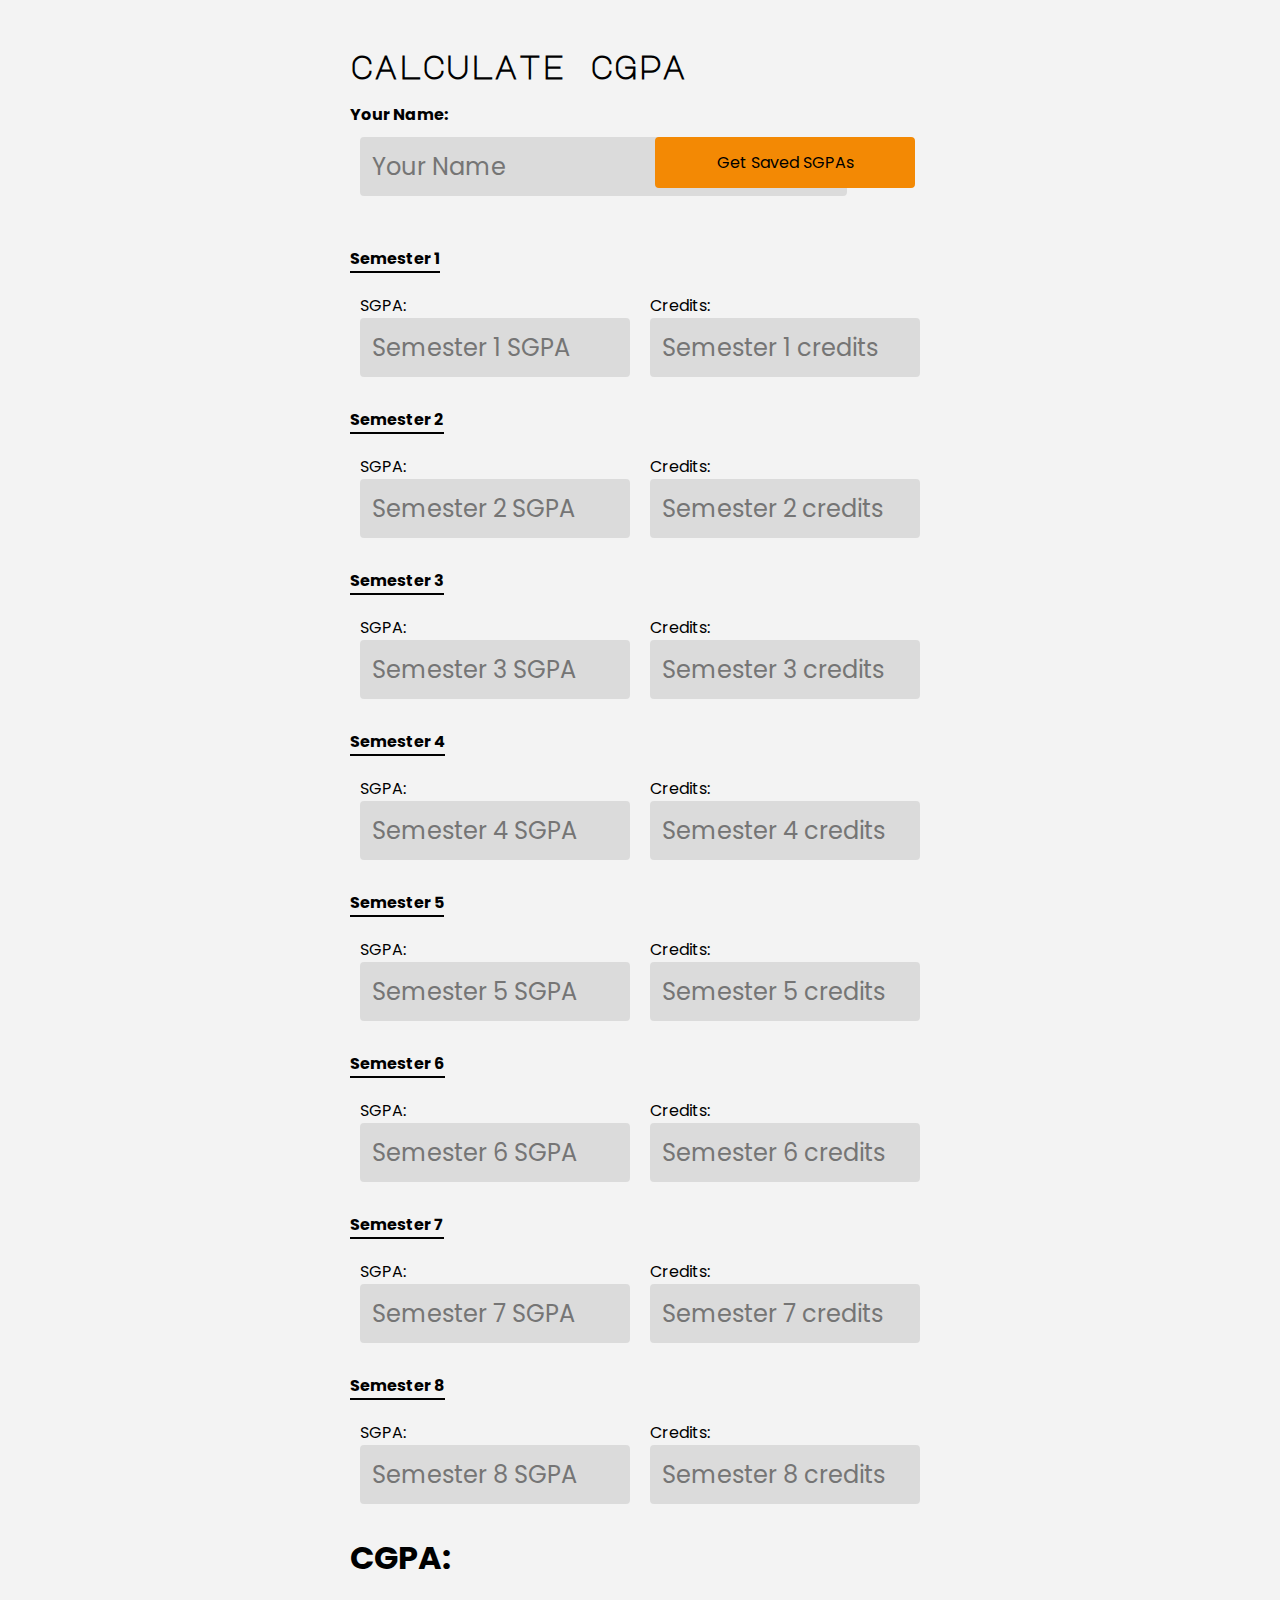
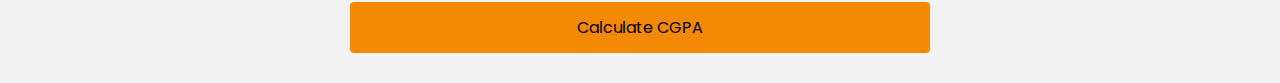
<file: utilities/calc-cgpa.html>
<!DOCTYPE html>
<html lang="en">
<head>
    <meta charset="UTF-8">
    <title>Calculate Your CGPA</title>
    <meta name="viewport"
          content="width=device-width, user-scalable=no, initial-scale=1.0, maximum-scale=1.0, minimum-scale=1.0">
    <meta name="author" content="Hrushikesh Vaidya | @hrushikeshrv on GitHub">
    <meta name="theme-color" content="rgb(46, 48, 51)">
    <meta property="og:title" content="Hrushikesh Vaidya">
    <meta property="og:type" content="website">
    <meta property="og:image" content="https://hrus.in/images/profile-photo-square.jpg">
    <meta property="og:url" content="https://hrus.in">
    <link rel="preconnect" href="https://fonts.gstatic.com">
    <link rel="preconnect" href="https://fonts.googleapis.com">
    <link rel="preconnect" href="https://fonts.gstatic.com" crossorigin>
    <link href="https://fonts.googleapis.com/css2?family=Major+Mono+Display&display=swap" rel="stylesheet">
    <link href="https://fonts.googleapis.com/css2?family=IBM+Plex+Mono:wght@400;500;600;700&family=Poppins&family=JetBrains+Mono:ital,wght@0,100;0,200;0,300;0,400;0,500;0,600;0,700;0,800;1,200&display=swap" rel="stylesheet">
    <link rel="stylesheet" href="../css/styles.css">
    <link rel="stylesheet" href="css/calc-cgpa.css">
    <link rel="icon" href="../images/favicon.png" type="image/x-icon">
</head>
<body>
    <div class="flexbox-column column-half pad-30 center">
        <h1>Calculate CGPA</h1>

        <strong><label for="name">Your Name:</label></strong>
        <div class="flexbox-row">
            <div class="column-half pad-10 flexbox-column">
                <input type="text" name="name" id="name" placeholder="Your Name" class="big-text">
            </div>
            <div class="column-half pad-10 flexbox-column">
                <button class="cta-button space-lr big-text" id="get-saved-sgpas">Get Saved SGPAs</button>
            </div>
        </div>

        <div class="flexbox-column mt-20 aifs">
            <strong class="sem-heading">Semester 1</strong>
            <div class="flexbox-row semester-row">
                <div class="flexbox-column column-half pad-10">
                    <label for="sem-1-sgpa">SGPA:</label>
                    <input type="number" name="sem-1-sgpa" id="sem-1-sgpa" placeholder="Semester 1 SGPA" class="sgpa-input big-text">
                </div>
                <div class="flexbox-column column-half pad-10">
                    <label for="sem-1-credits">Credits:</label>
                    <input type="number" name="sem-1-credits" id="sem-1-credits" placeholder="Semester 1 credits" class="credit-input big-text">
                </div>
            </div>
            <strong class="sem-heading">Semester 2</strong>
            <div class="flexbox-row semester-row">
                <div class="flexbox-column column-half pad-10">
                    <label for="sem-2-sgpa">SGPA:</label>
                    <input type="number" name="sem-2-sgpa" id="sem-2-sgpa" placeholder="Semester 2 SGPA" class="sgpa-input big-text">
                </div>
                <div class="flexbox-column column-half pad-10">
                    <label for="sem-2-credits">Credits:</label>
                    <input type="number" name="sem-2-credits" id="sem-2-credits" placeholder="Semester 2 credits" class="credit-input big-text">
                </div>
            </div>
            <strong class="sem-heading">Semester 3</strong>
            <div class="flexbox-row semester-row">
                <div class="flexbox-column column-half pad-10">
                    <label for="sem-3-sgpa">SGPA:</label>
                    <input type="number" name="sem-3-sgpa" id="sem-3-sgpa" placeholder="Semester 3 SGPA" class="sgpa-input big-text">
                </div>
                <div class="flexbox-column column-half pad-10">
                    <label for="sem-3-credits">Credits:</label>
                    <input type="number" name="sem-3-credits" id="sem-3-credits" placeholder="Semester 3 credits" class="credit-input big-text">
                </div>
            </div>
            <strong class="sem-heading">Semester 4</strong>
            <div class="flexbox-row semester-row">
                <div class="flexbox-column column-half pad-10">
                    <label for="sem-4-sgpa">SGPA:</label>
                    <input type="number" name="sem-4-sgpa" id="sem-4-sgpa" placeholder="Semester 4 SGPA" class="sgpa-input big-text">
                </div>
                <div class="flexbox-column column-half pad-10">
                    <label for="sem-4-credits">Credits:</label>
                    <input type="number" name="sem-4-credits" id="sem-4-credits" placeholder="Semester 4 credits" class="credit-input big-text">
                </div>
            </div>
            <strong class="sem-heading">Semester 5</strong>
            <div class="flexbox-row semester-row">
                <div class="flexbox-column column-half pad-10">
                    <label for="sem-5-sgpa">SGPA:</label>
                    <input type="number" name="sem-5-sgpa" id="sem-5-sgpa" placeholder="Semester 5 SGPA" class="sgpa-input big-text">
                </div>
                <div class="flexbox-column column-half pad-10">
                    <label for="sem-5-credits">Credits:</label>
                    <input type="number" name="sem-5-credits" id="sem-5-credits" placeholder="Semester 5 credits" class="credit-input big-text">
                </div>
            </div>
            <strong class="sem-heading">Semester 6</strong>
            <div class="flexbox-row semester-row">
                <div class="flexbox-column column-half pad-10">
                    <label for="sem-6-sgpa">SGPA:</label>
                    <input type="number" name="sem-6-sgpa" id="sem-6-sgpa" placeholder="Semester 6 SGPA" class="sgpa-input big-text">
                </div>
                <div class="flexbox-column column-half pad-10">
                    <label for="sem-6-credits">Credits:</label>
                    <input type="number" name="sem-6-credits" id="sem-6-credits" placeholder="Semester 6 credits" class="credit-input big-text">
                </div>
            </div>
            <strong class="sem-heading">Semester 7</strong>
            <div class="flexbox-row semester-row">
                <div class="flexbox-column column-half pad-10">
                    <label for="sem-7-sgpa">SGPA:</label>
                    <input type="number" name="sem-7-sgpa" id="sem-7-sgpa" placeholder="Semester 7 SGPA" class="sgpa-input big-text">
                </div>
                <div class="flexbox-column column-half pad-10">
                    <label for="sem-7-credits">Credits:</label>
                    <input type="number" name="sem-7-credits" id="sem-7-credits" placeholder="Semester 7 credits" class="credit-input big-text">
                </div>
            </div>
            <strong class="sem-heading">Semester 8</strong>
            <div class="flexbox-row semester-row">
                <div class="flexbox-column column-half pad-10">
                    <label for="sem-8-sgpa">SGPA:</label>
                    <input type="number" name="sem-8-sgpa" id="sem-8-sgpa" placeholder="Semester 8 SGPA" class="sgpa-input big-text">
                </div>
                <div class="flexbox-column column-half pad-10">
                    <label for="sem-8-credits">Credits:</label>
                    <input type="number" name="sem-8-credits" id="sem-8-credits" placeholder="Semester 8 credits" class="credit-input big-text">
                </div>
            </div>
        </div>

        <div class="mt-20 flexbox-column">
            <div class="flexbox-row aic">
                <strong style="font-size: 2rem; margin-right: 20px;">CGPA:</strong>
                <span class="mono-font" style="font-size: 2rem; border-bottom: 2px solid var(--success);" id="cgpa-result"></span>
            </div>
            <button class="cta-button mt-20" id="calculate-button">Calculate CGPA</button>
        </div>
    </div>

    <script src="js/calc-cgpa.js"></script>
</body>
</html>
</file>
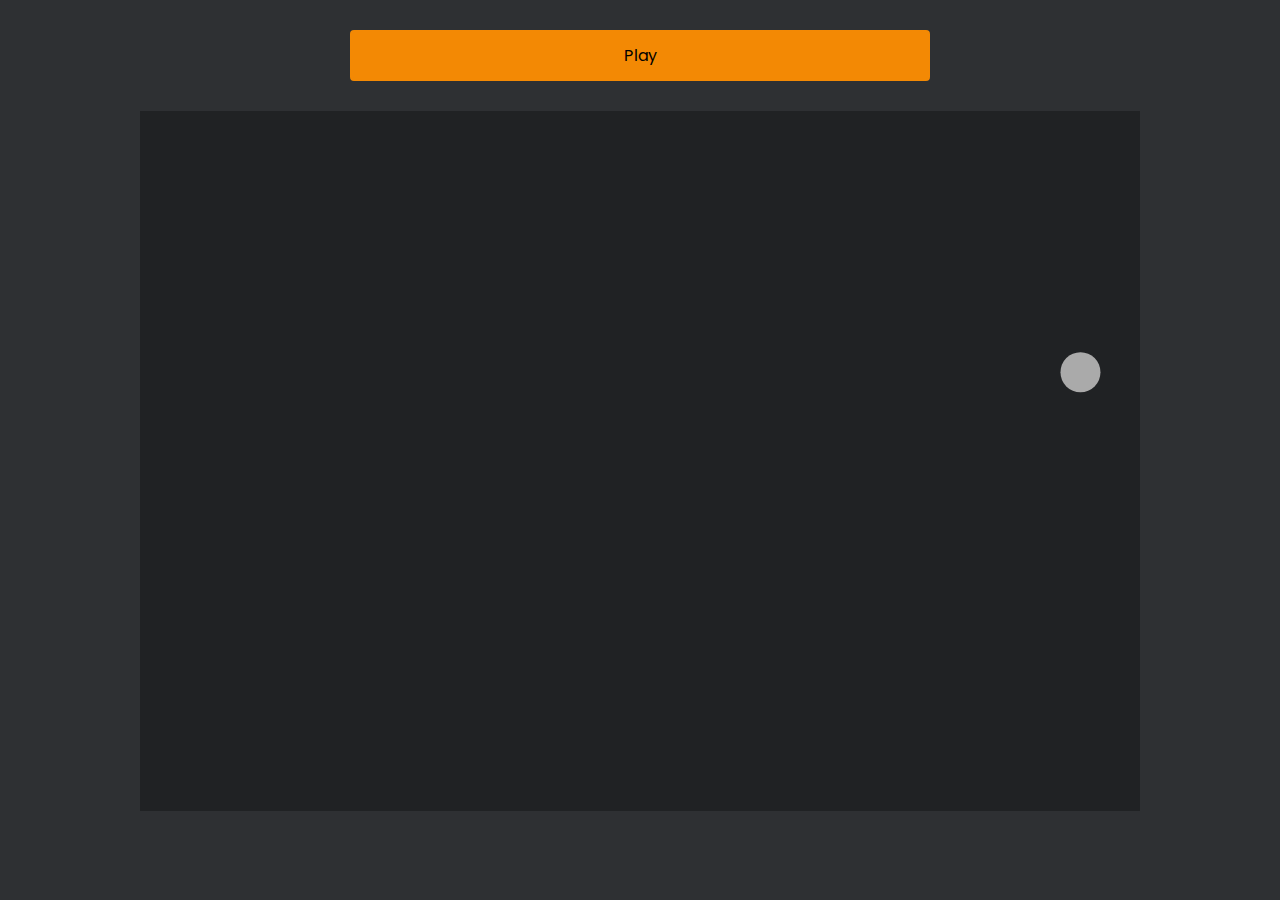
<file: utilities/object-tracking.html>
<!DOCTYPE html>
<html lang="en" class="dark-theme">
<head>
    <!-- Global site tag (gtag.js) - Google Analytics -->
    <script async src="https://www.googletagmanager.com/gtag/js?id=G-TGM5F6WJNV"></script>
    <script>
        window.dataLayer = window.dataLayer || [];
        function gtag(){dataLayer.push(arguments);}
        gtag('js', new Date());
        gtag('config', 'G-TGM5F6WJNV');
    </script>
    <meta name="language" content="en">
    <meta name="author" content="Hrushikesh Vaidya | @hrushikeshrv on GitHub">
    <meta name="theme-color" content="rgb(46, 48, 51)">
    <meta name="description" content="Practice object tracking for FPS games">
    <meta name="keywords" content="fps tracking, eye tracking, object tracking">
    <meta name="robots" content="index, follow">

    <meta property="og:title" content="Hrushikesh Vaidya">
    <meta property="og:type" content="website">
    <meta property="og:url" content="https://hrus.in/utilities/object-tracking">
    <meta property="og:description" content="Practice object tracking for FPS games">
    <link rel="icon" href="../images/favicon.png" type="image/x-icon">

    <link rel="preconnect" href="https://fonts.googleapis.com">
    <link rel="preconnect" href="https://fonts.gstatic.com" crossorigin>
    <link href="https://fonts.googleapis.com/css2?family=Major+Mono+Display&display=swap" rel="stylesheet">
    <link href="https://fonts.googleapis.com/css2?family=IBM+Plex+Mono:wght@400;500;600;700&family=Poppins&family=JetBrains+Mono:ital,wght@0,100;0,200;0,300;0,400;0,500;0,600;0,700;0,800;1,200&display=swap" rel="stylesheet">
    <link rel="stylesheet" href="https://fonts.googleapis.com/css2?family=Material+Symbols+Outlined:opsz,wght,FILL,GRAD@20..48,100..700,0..1,-50..200" />
    <style>
        .material-symbols-outlined {
            font-variation-settings:
                    'FILL' 0,
                    'wght' 400,
                    'GRAD' 0,
                    'opsz' 24;
            color: var(--font-color);
        }
    </style>
    <meta charset="UTF-8">
    <title>FPS Object Tracking Training</title>
    <link rel="stylesheet" href="./css/base.css">
    <link rel="stylesheet" href="./css/object-tracking.css">
</head>
<body>
    <div class="flexbox-column column-half center jcc pad-30">
        <button id="play-pause-button" class="cta-button">Play</button>
    </div>
    <canvas id="obj-tracking-canvas" width="1000" height="700"></canvas>
    <script src="./js/object-tracking.js"></script>
</body>
</html>
</file>
<file: css/styles.css>
*, *::before, *::after {
    box-sizing: border-box;
}

:root {
    --monospace-font: 'JetBrains Mono', monospace;
    --default-font: 'Poppins', sans-serif;
    --decorative-font: 'Major Mono Display', sans-serif;
    --decorative-mono: 'IBM Plex Mono', monospace;


}

html {
    --background-light-4: rgb(255, 255, 255);
    --background-light-3: rgb(255, 255, 255);
    --background-light-2: rgb(250, 250, 250);
    --background-light-1: rgb(246, 246, 246);
    --background-color: rgb(243, 243, 243);
    --background-dark-1: rgb(219, 219, 219);
    --background-dark-2: rgb(181, 181, 181);
    --background-dark-3: rgb(162, 162, 162);

    --inverse-background-light-4: rgb(113, 118, 128);
    --inverse-background-light-3: rgb(89, 92, 99);
    --inverse-background-light-2: rgb(79, 83, 89);
    --inverse-background-light-1: rgb(63, 67, 71);
    --inverse-background-color: rgb(46, 48, 51);
    --inverse-background-dark-1: rgb(32, 34, 36);
    --inverse-background-dark-2: rgb(19, 20, 20);
    --inverse-background-dark-3: rgb(11, 12, 13);

    --font-color: rgb(0, 0, 0);
    --inverse-font-color: rgb(240, 240, 240);
    --light-font-color: rgb(229, 229, 229);
    --muted-font: rgb(77, 77, 77);
    --light-muted-font: rgb(200, 200, 200);

    --primary-light-3: rgb(245, 203, 166);
    --primary-light-2: rgb(255, 188, 93);
    --primary-light-1: rgb(250, 155, 37);
    --primary: rgb(243, 137, 4);
    --primary-dark-1: rgb(215, 119, 0);
    --primary-dark-2: rgb(165, 92, 0);
    --primary-dark-3: rgb(121, 70, 0);

    --success-light-4: rgb(214, 255, 226);
    --success-light-3: rgb(189, 255, 209);
    --success-light-2: rgb(143, 255, 176);
    --success-light-1: rgb(92, 255, 141);
    --success: rgb(31, 217, 24);
    --success-dark-1: rgb(10, 255, 84);
    --success-dark-2: rgb(0, 209, 63);
    --success-dark-3: rgb(0, 77, 23);
    --success-dark-4: rgb(0, 51, 15);

    --error-light-4: rgb(255, 199, 208);
    --error-light-3: rgb(255, 158, 174);
    --error-light-2: rgb(255, 102, 128);
    --error-light-1: rgb(255, 56, 89);
    --error: rgb(255, 12, 32);
    --error-dark-1: rgb(219, 0, 37);
    --error-dark-2: rgb(163, 0, 27);
    --error-dark-3: rgb(107, 0, 18);
    --error-dark-4: rgb(46, 0, 8);

    --warning-light-3: rgb(255, 250, 197);
    --warning-light-2: rgb(252, 243, 174);
    --warning-light-1: rgb(233, 211, 98);
    --warning: rgb(246, 216, 22);
    --warning-dark-1: rgb(186, 164, 16);
    --warning-dark-2: rgb(107, 95, 7);
    --warning-dark-3: rgb(79, 72, 21);
}

html.dark-theme {
    --background-light-4: rgb(113, 118, 128);
    --background-light-3: rgb(89, 92, 99);
    --background-light-2: rgb(79, 83, 89);
    --background-light-1: rgb(63, 67, 71);
    --background-color: rgb(46, 48, 51);
    --background-dark-1: rgb(32, 34, 36);
    --background-dark-2: rgb(19, 20, 20);
    --background-dark-3: rgb(11, 12, 13);

    --inverse-background-light-4: rgb(255, 255, 255);
    --inverse-background-light-3: rgb(255, 255, 255);
    --inverse-background-light-2: rgb(250, 250, 250);
    --inverse-background-light-1: rgb(246, 246, 246);
    --inverse-background-color: rgb(243, 243, 243);
    --inverse-background-dark-1: rgb(219, 219, 219);
    --inverse-background-dark-2: rgb(181, 181, 181);
    --inverse-background-dark-3: rgb(162, 162, 162);

    --font-color: rgb(234, 234, 234);
    --inverse-font-color: rgb(0, 0, 0);
    --light-font-color: rgb(28, 28, 28);
    --muted-font: rgb(188, 188, 188);
    --light-muted-font: rgb(107, 107, 107);

    --primary-dark-3: rgb(245, 203, 166);
    --primary-dark-2: rgb(255, 188, 93);
    --primary-dark-1: rgb(250, 155, 37);
    --primary: rgb(243, 137, 4);
    --primary-light-1: rgb(215, 119, 0);
    --primary-light-2: rgb(165, 92, 0);
    --primary-light-3: rgb(121, 70, 0);

    --success: rgb(31, 217, 24);

    --error: rgb(255, 12, 32);

    --warning-dark-3: rgb(255, 250, 197);
    --warning-dark-2: rgb(252, 243, 174);
    --warning-dark-1: rgb(233, 211, 98);
    --warning: rgb(246, 216, 22);
    --warning-light-1: rgb(186, 164, 16);
    --warning-light-2: rgb(107, 95, 7);
    --warning-light-3: rgb(79, 72, 21);
}

::-webkit-scrollbar {
    width: 18px;
}

::-webkit-scrollbar-track {
    background-color: transparent;
}

::-webkit-scrollbar-thumb {
    background-color: var(--background-dark-2);
    transition: background-color ease 0.2s;
    border-radius: 0.5rem;
    border: 4px solid transparent;
    background-clip: padding-box;
}

::-webkit-scrollbar-thumb:hover {
    background-color: var(--background-dark-3);
}

html, body {
    margin: 0;
    background-color: var(--background-color);
    font-family: var(--default-font);
    color: var(--font-color);
    scroll-behavior: smooth;
}

::selection {
    background-color: var(--primary);
    color: black;
}

a {
    color: inherit;
    text-decoration: none;
}

a.a {
    border-bottom: 2px solid var(--primary);
}

.icon-tabler {
    stroke: var(--font-color);
}

.icon-tabler-x {
    cursor: pointer;
}

.mono-font {
    font-family: var(--monospace-font);
}

button {
    outline: none;
    border: none;
    background-color: var(--background-color);
    color: var(--default-font-color);
}

button.cta-button {
    font-size: 1rem;
    padding: 10px 20px;
    background-color: var(--primary);
    border-radius: 4px;
    border: 3px solid var(--primary);
    transition: box-shadow ease 0.2s, background-color ease 0.2s;
    color: black;
}
button.cta-button:hover {
    box-shadow: 4px 4px var(--primary-dark-2);
}

button.cta-button:active {
    box-shadow: 0 0 var(--primary-dark-2);
}

button.cta-button .material-symbols-outlined {
    color: black;
}

input, button {
    font-family: var(--default-font);
}

input, textarea {
    border: 2px solid transparent;
    background-color: var(--background-dark-1);
    padding: 10px;
    color: var(--font-color);
    font-size: 1rem;
    border-radius: 4px;
}

code {
    background-color: var(--background-dark-1);
    border-radius: 6px;
    font-family: var(--monospace-font);
    font-size: 1rem;
    padding: 1px 3px;
}

a.button-link {
    padding: 10px 7px;
    border: none;
    border-radius: 6px;
    font-family: var(--decorative-font);
    text-transform: lowercase;
    font-weight: 600;
    background-color: var(--background-dark-1);
    transition: background-color ease 0.25s;
    font-size: 0.9rem;
}

a.button-link:hover {
    background-color: var(--background-dark-2);
}

a.button-link:active {
    background-color: var(--background-color);
}


/*
    layout styles
*/

.flexbox-row {
    display: flex;
    flex-flow: row wrap;
}

.flexbox-column {
    display: flex;
    flex-flow: column wrap;
}

.full-height {
    height: 100%;
}

.column-full {
    width: 100%;
}

.column-half {
    width: 50%;
}

.column-third {
    width: 33.3333%;
}

.column-twothird {
    width: 66.6666%;
}

@media (max-width: 900px) {
    .column-half, .column-full, .column-third, .column-twothird {
        width: 100%;
    }
}

.ajc {
    align-items: center;
    justify-content: center;
}

.aic {
    align-items: center;
}

.jcc {
    justify-content: center;
}

.jcsb {
    justify-content: space-between;
}

.jcse {
    justify-content: space-evenly;
}

.aibl {
    align-items: baseline;
}

.aifs {
    align-items: flex-start;
}

.aife {
    align-items: flex-end;
}

.jcfs {
    justify-content: flex-start;
}

.jcfe {
    justify-content: flex-end;
}

.align-right {
    text-align: right;
}

.center {
    margin: auto auto;
}

.pad-5 {
    padding: 5px;
}

.pad-10 {
    padding: 10px;
}

.pad-20 {
    padding: 20px;
}

.pad-30 {
    padding: 30px;
}

.pad-40 {
    padding: 40px;
}

.pad-50 {
    padding: 50px;
}

.no-pad-50 {
    padding: 50px;
}

.no-pad-30 {
    padding: 30px;
}

.no-pad-20 {
    padding: 20px;
}

@media (max-width: 900px) {
    .no-pad-50 {
        padding: 10px;
    }
    .no-pad-30 {
        padding: 5px;
    }
    .no-pad-20 {
        padding: 5px;
    }
}

.mar-5 {
    margin: 5px;
}

.mar-10 {
    margin: 10px;
}

.mar-20 {
    margin: 20px;
}

.mar-30 {
    margin: 30px;
}

.mar-40 {
    margin: 40px;
}

.mar-50 {
    margin: 50px;
}

.space-lr {
    margin-left: 5px;
    margin-right: 5px;
}

.mt-5 {
    margin-top: 5px;
}

.mbt-10 {
    margin-top: 10px;
    margin-bottom: 10px;
}

.mbt-20 {
    margin-top: 20px;
    margin-bottom: 20px;
}

.mt-10 {
    margin-top: 10px;
}

.mt-20 {
    margin-top: 20px;
}

.mt-30 {
    margin-top: 30px;
}

.mt-50 {
    margin-top: 50px
}

.mr-10 {
    margin-right: 10px;
}

.mr-30 {
    margin-right: 30px;
}

.ml-10 {
    margin-left: 10px;
}

.ml-30 {
    margin-left: 30px;
}

.mb-5 {
    margin-bottom: 5px;
}

.mb-10 {
    margin-bottom: 10px;
}

.mb-30 {
    margin-bottom: 30px;
}

.mb-50 {
    margin-bottom: 50px
}

.pl-10 {
    padding-left: 10px;
}

.pr-10 {
    padding-right: 10px;
}

.pt-50 {
    padding-top: 50px;
}

.mobile-element {
    display: none;
}

@media (max-width: 650px) {
    .mobile-element {
        display: inherit;
    }
}

@media (max-width: 650px) {
    .mobile-hide {
        display: none;
    }
}

.floating-popup-container {
    position: fixed;
    z-index: 9;
    left: 0;
    right: 0;
    top: 0;
    bottom: 0;
    background-color: rgba(0, 0, 0, 0.3);
    backdrop-filter: blur(5px);
}

.floating-popup {
    position: fixed;
    z-index: 10;
    background-color: var(--background-color);
    box-shadow: 0 0 10px rgba(0, 0, 0, 0.3), 5px 5px 10px rgba(0, 0, 0, 0.45);
    max-height: min(90svh, 800px);
    max-width: 90vw;
    display: flex;
    flex-flow: column nowrap;
    overflow-y: auto;
    left: 50%;
    top: 50%;
    transform: translate(-50%, -50%);
}

.warning-message {
    color: rgb(139, 83, 10);
    font-size: 0.8rem;
    background-color: var(--warning-light-3);
    border-radius: 4px;
    padding: 2px 4px;
}

.error-message {
    color: var(--error-dark-4);
    font-size: 0.8rem;
    background-color: var(--error-light-3);
    border-radius: 4px;
    padding: 2px 4px;
}

.success-message {
    color: var(--success-dark-3);
    font-size: 0.8rem;
    background-color: var(--success-light-3);
    border-radius: 4px;
    padding: 2px 4px;
}

.spin-animation {
    animation: donut-spin 1.2s linear infinite;
}

.donutSpinner {
    display: inline-block;
    border-radius: 50%;
    border: 2px solid transparent;
    border-left-color: var(--primary-dark-1);
    animation: donut-spin 1.2s linear infinite;
    transition: border-left-color ease 0.25s;
}

.cta-button .donutSpinner {
    border-left-color: var(--primary-dark-1);
}

.smallSpinner, .mediumSpinner, .largeSpinner {
    width: 0;
    height: 0;
}

.donutSpinner.smallSpinner {
    width: 20px;
    height: 20px;
}

.donutSpinner.mediumSpinner {
    width: 30px;
    height: 30px;
}

.donutSpinner.largeSpinner {
    width: 50px;
    height: 50px;
    border-width: 3px;
}

@keyframes donut-spin {
    to {
        transform: rotate(1turn);
    }
}


/*
    pageload animations
*/

.pageload-fade-in {
    opacity: 0;
    animation: fade-in 0.6s forwards;
    animation-delay: 0.2s;
}

@keyframes fade-in {
    from {
        opacity: 0;
    }
    to {
        opacity: 1;
    }
}

.pageload-slide-up {
    position: relative;
    top: 20px;
    opacity: 0;
    animation: slide-up 0.8s forwards;
    animation-delay: 0.2s;
}

@keyframes slide-up {
    from {
        opacity: 0;
        top: 40px;
    }
    to {
        top: 0;
        opacity: 1;
    }
}

.pageload-delay-1 {
    animation-delay: 0.7s;
}

/*
    Invert images on dark theme
*/
html.light-theme .light-theme-invert {
    filter: invert(1);
}

html.dark-theme .light-theme-invert {
    filter: invert(0);
}

html.dark-theme .dark-theme-invert {
    filter: invert(1);
}

html.light-theme .dark-theme-invert {
    filter: invert(0);
}

/*
    base components
*/

h1 {
    font-size: 2rem;
    margin: 20px 0;
}

@media (max-width: 500px) {
    h1 {
        font-size: 1.6rem;
    }
}

h1, h2, h3 {
    font-weight: 600;
    font-family: var(--decorative-font);
    text-transform: lowercase;
}

.decorative-heading {
    font-family: var(--decorative-font);
    text-transform: lowercase;
}

.table-container {
    max-width: 100vw;
    overflow-x: auto;
    width: 100%;
}

p {
    margin: 10px 0;
    line-height: 1.7;
}

table {
    width: 100%;
    border-collapse: collapse;
    border: 2px solid var(--font-color);
    color: var(--font-color);
}

table th {
    padding: 15px;
}

table td {
    padding: 0;
}

table thead {
    font-family: var(--decorative-font);
    text-transform: lowercase;
    font-size: 1.2rem;
    font-weight: bolder;
}

table thead tr {
    border-bottom: 2px solid var(--font-color);
}

tbody {
    font-family: var(--monospace-font);
    font-size: 1.2rem;
}

.mjxgui-demo-button {
    cursor: pointer;
}

#mjxgui_editor_window {
    z-index: 5;
}

.hidden {
    display: none;
}

.material-symbols-outlined {
    margin-left: 5px;
    margin-right: 5px;
}

.message-warning {
    background-color: var(--warning-light-3);
    color: var(--warning-dark-3);
    border-radius: 5px;
    border-bottom: 1px solid var(--warning);
    padding: 3px 7px;
}

.message-warning-dark {
    background-color: var(--warning-dark-3);
    color: var(--warning-light-3);
    border-radius: 5px;
    border-bottom: 1px solid var(--warning);
    padding: 3px 7px;
}

.svg-red {
    stroke: var(--error);
}

button#change-theme-button {
    cursor: pointer;
    background-color: transparent;
}

#change-theme-button svg.light-theme-button {
    stroke: var(--warning);
}

#change-theme-button svg.dark-theme-button {
    stroke: rgb(28, 41, 76);
}

.tippy-box[data-theme~='orange-gradient'] {
    background: rgb(243, 137, 4);
    border: 1px solid rgb(243, 137, 4);
    color: black;
}

.tippy-box[data-theme~='orange-gradient'][data-placement^='top'] > .tippy-arrow::before {
    border-top-color: rgb(243, 137, 4);
}
.tippy-box[data-theme~='orange-gradient'][data-placement^='bottom'] > .tippy-arrow::before {
    border-bottom-color: rgb(243, 137, 4);
}
.tippy-box[data-theme~='orange-gradient'][data-placement^='left'] > .tippy-arrow::before {
    border-left-color: rgb(243, 137, 4);
}
.tippy-box[data-theme~='orange-gradient'][data-placement^='right'] > .tippy-arrow::before {
    border-right-color: rgb(243, 137, 4);
}

.hide-scrollbar {
    overflow-y: scroll;
    scrollbar-width: none; /* Firefox */
    -ms-overflow-style: none;  /* Internet Explorer 10+ */
}
.hide-scrollbar::-webkit-scrollbar { /* WebKit */
    width: 0;
    height: 0;
}

/*
    quick nav styles
*/
#quick-nav {
    color: var(--font-color);
    font-size: 1rem;
    font-weight: 500;
    font-family: var(--monospace-font);
    z-index: 3;
    padding-bottom: 20px;
}

.section-link {
    margin: 0 20px;
    position: relative;
}


@media (max-width: 1300px) {
    .section-link {
        margin: 0 10px;
    }
}

.section-link::before {
    position: absolute;
    bottom: -12px;
    content: '';
    background-color: transparent;
    height: 3px;
    width: 100%;
    transition: background-color ease 0.2s, bottom ease 0.2s;
}

.section-link:hover::before {
    bottom: -7px;
    background-color: var(--primary);
}

.section-link svg {
    top: 5px;
    stroke: rgb(70, 70, 70);
}

.dark-theme .section-link svg {
    stroke: rgb(200, 200, 200);
}

@media (max-width: 500px) {
    footer {
        font-size: 0.9rem;
    }
    .icon-tabler {
        width: 20px;
        height: 20px;
    }
}

/*
    profile column styles
*/

#profile-column {
    height: 100vh;
    border-right: 3px solid var(--font-color);
}

#main-column {
    height: 100vh;
    flex-wrap: nowrap;
    overflow-y: auto;
}

@media (max-width: 900px) {
    #main-column, #profile-column {
        height: auto;
        overflow-y: scroll;
        scrollbar-width: none; /* Firefox */
        -ms-overflow-style: none;  /* Internet Explorer 10+ */
    }
    #profile-column {
        border-right-color: transparent;
    }
}

#profile-photo {
    width: 100%;
    border-radius: 10px;
    max-width: 500px;
}

html.light-theme #profile-photo {
    box-shadow: 0 0 10px rgba(0, 0, 0, 0.3);
}

html.dark-theme #profile-photo {
    box-shadow: 0 0 15px rgb(0, 0, 0);
}

#nametag {
    font-size: 3.5rem;
}

@media (max-width: 1400px) {
    #nametag {
        font-size: 3rem;
    }
}

@media (max-width: 1200px) {
    #nametag {
        font-size: 2.7rem;
    }
}

@media (max-width: 1100px) {
    #nametag {
        font-size: 2.3rem;
    }
}

@media (max-width: 600px) {
    #nametag {
        font-size: 2.7rem;
    }
}

@media (max-width: 450px) {
    #nametag {
        font-size: 2.2rem;
    }
}

/*#resume-link {*/
/*    background-color: var(--inverse-background-color);*/
/*    color: var(--inverse-font-color);*/
/*    padding: 2px 6px;*/
/*    border-radius: 4px;*/
/*}*/

.stat-container {
    padding: 10px 17px 10px 10px;
    border-radius: 50px;
}

#contact-link,
#contact-link .material-symbols-outlined {
    transition: background-color ease 0.2s, color ease 0.2s;
    background-color: var(--background-color);
    color: var(--default-font-color);
}

#contact-link:hover,
#contact-link:hover .icon-tabler,
#contact-link:hover .material-symbols-outlined {
    background-color: var(--inverse-background-color);
    color: var(--inverse-font-color);
    stroke: var(--inverse-font-color);
}

/*
    card styles
*/

.card {
    max-width: 850px;
    flex-wrap: nowrap;
    margin-top: 20px;
}

@media (max-width: 500px) {
    .card {
        flex-wrap: wrap;
    }
    #study-section .card {
        flex-wrap: nowrap;
    }
}

.card-logo {
    margin-right: 23px;
}

.card .project-links {
    padding-top: 0;
}

.card .link {
    margin: 5px;
    border-radius: 15px;
    background-color: var(--background-dark-1);
    padding: 2px 6px;
    transition: background-color ease 0.04s;
}

.card .link:hover {
    background-color: var(--background-dark-2);
}

#education-container p {
    margin-top: 0;
    font-weight: bolder;
}

#main-column section {
    padding: 30px 30px 60px;
    border-bottom: 3px solid var(--font-color);
}

.section-heading {
    padding-bottom: 2px;
}

.section-heading::before {
    content: '#';
    font-size: 1.2rem;
    margin-right: 6px;
}

#about-container, #about-stats {
    max-width: 800px;
}

#about-container {
    font-size: 1.2rem;
    margin-left: 30px;
}

#about-stats {
    font-family: var(--monospace-font);
}

@media (max-width: 900px) {
    #about-container {
        font-size: 1rem;
        margin-left: 10px;
    }
}

/*
    Sprite styles
*/

.content-section {
    position: relative;
}

.section-sprite {
    position: absolute;
}

/*
    contact page styles
*/

#contact-form-container {
    border: 3px solid var(--font-color);
    width: min(90%, 800px);
    position: fixed;
}

#contact-form-container label {
    margin-top: 20px;
    margin-bottom: 7px;
    font-weight: bold;
}

#contact-form-container input {
    font-size: 1.2rem;
}

#send-message-spinner {
    background-color: var(--background-color);
    z-index: 5;
}
</file>
<file: utilities/css/calc-cgpa.css>
input {
    padding: 10px;
}

button {
    background-color: var(--background-dark-1);
    transition: background-color ease 0.2s, border ease 0.2s;
    padding: 10px;
    font-size: 1rem;
    border-radius: 6px;
    border: 2px solid transparent;
}

button:hover, button:focus {
    background-color: var(--background-dark-2);
}

button:focus {
    border: 2px solid var(--font-color);
}

button.cta-button {
    background-color: var(--primary);
}

button.cta-button:hover, button.cta-button:focus {
    background-color: var(--primary-dark-1);
}

.big-text {
    font-size: 1.5rem;
}

@media (max-width: 700px) {
    .big-text {
        font-size: 1.2rem;
    }
}

@media (max-width: 400px) {
    .big-text {
        font-size: 1rem;
    }
}

.sem-heading {
    margin-top: 20px;
    margin-bottom: 10px;
    border-bottom: 2px solid var(--font-color);
}

.semester-row {
    width: 100%;
}

@media (max-width: 900px) {
    .semester-row .column-half {
        width: 50%;
    }
}

.semester-row input {
    max-width: 100%;
}
</file>
<file: utilities/css/base.css>
*, *::before, *::after {
    box-sizing: border-box;
}

:root {
    --monospace-font: 'JetBrains Mono', monospace;
    --default-font: 'Poppins', sans-serif;
    --decorative-font: 'Major Mono Display', sans-serif;
    --decorative-mono: 'IBM Plex Mono', monospace;


}

html {
    --background-light-4: rgb(255, 255, 255);
    --background-light-3: rgb(255, 255, 255);
    --background-light-2: rgb(250, 250, 250);
    --background-light-1: rgb(246, 246, 246);
    --background-color: rgb(243, 243, 243);
    --background-dark-1: rgb(219, 219, 219);
    --background-dark-2: rgb(181, 181, 181);
    --background-dark-3: rgb(162, 162, 162);

    --inverse-background-light-4: rgb(113, 118, 128);
    --inverse-background-light-3: rgb(89, 92, 99);
    --inverse-background-light-2: rgb(79, 83, 89);
    --inverse-background-light-1: rgb(63, 67, 71);
    --inverse-background-color: rgb(46, 48, 51);
    --inverse-background-dark-1: rgb(32, 34, 36);
    --inverse-background-dark-2: rgb(19, 20, 20);
    --inverse-background-dark-3: rgb(11, 12, 13);

    --font-color: rgb(0, 0, 0);
    --inverse-font-color: rgb(240, 240, 240);
    --light-font-color: rgb(229, 229, 229);
    --muted-font: rgb(77, 77, 77);
    --light-muted-font: rgb(200, 200, 200);

    --primary-light-3: rgb(245, 203, 166);
    --primary-light-2: rgb(255, 188, 93);
    --primary-light-1: rgb(250, 155, 37);
    --primary: rgb(243, 137, 4);
    --primary-dark-1: rgb(215, 119, 0);
    --primary-dark-2: rgb(165, 92, 0);
    --primary-dark-3: rgb(121, 70, 0);

    --success-light-4: rgb(214, 255, 226);
    --success-light-3: rgb(189, 255, 209);
    --success-light-2: rgb(143, 255, 176);
    --success-light-1: rgb(92, 255, 141);
    --success: rgb(31, 217, 24);
    --success-dark-1: rgb(10, 255, 84);
    --success-dark-2: rgb(0, 209, 63);
    --success-dark-3: rgb(0, 77, 23);
    --success-dark-4: rgb(0, 51, 15);

    --error-light-4: rgb(255, 199, 208);
    --error-light-3: rgb(255, 158, 174);
    --error-light-2: rgb(255, 102, 128);
    --error-light-1: rgb(255, 56, 89);
    --error: rgb(255, 12, 32);
    --error-dark-1: rgb(219, 0, 37);
    --error-dark-2: rgb(163, 0, 27);
    --error-dark-3: rgb(107, 0, 18);
    --error-dark-4: rgb(46, 0, 8);

    --warning-light-3: rgb(255, 250, 197);
    --warning-light-2: rgb(252, 243, 174);
    --warning-light-1: rgb(233, 211, 98);
    --warning: rgb(246, 216, 22);
    --warning-dark-1: rgb(186, 164, 16);
    --warning-dark-2: rgb(107, 95, 7);
    --warning-dark-3: rgb(79, 72, 21);
}

html.dark-theme {
    --background-light-4: rgb(113, 118, 128);
    --background-light-3: rgb(89, 92, 99);
    --background-light-2: rgb(79, 83, 89);
    --background-light-1: rgb(63, 67, 71);
    --background-color: rgb(46, 48, 51);
    --background-dark-1: rgb(32, 34, 36);
    --background-dark-2: rgb(19, 20, 20);
    --background-dark-3: rgb(11, 12, 13);

    --inverse-background-light-4: rgb(255, 255, 255);
    --inverse-background-light-3: rgb(255, 255, 255);
    --inverse-background-light-2: rgb(250, 250, 250);
    --inverse-background-light-1: rgb(246, 246, 246);
    --inverse-background-color: rgb(243, 243, 243);
    --inverse-background-dark-1: rgb(219, 219, 219);
    --inverse-background-dark-2: rgb(181, 181, 181);
    --inverse-background-dark-3: rgb(162, 162, 162);

    --font-color: rgb(234, 234, 234);
    --inverse-font-color: rgb(0, 0, 0);
    --light-font-color: rgb(28, 28, 28);
    --muted-font: rgb(188, 188, 188);
    --light-muted-font: rgb(107, 107, 107);

    --primary-dark-3: rgb(245, 203, 166);
    --primary-dark-2: rgb(255, 188, 93);
    --primary-dark-1: rgb(250, 155, 37);
    --primary: rgb(243, 137, 4);
    --primary-light-1: rgb(215, 119, 0);
    --primary-light-2: rgb(165, 92, 0);
    --primary-light-3: rgb(121, 70, 0);

    --success: rgb(31, 217, 24);

    --error: rgb(255, 12, 32);

    --warning-dark-3: rgb(255, 250, 197);
    --warning-dark-2: rgb(252, 243, 174);
    --warning-dark-1: rgb(233, 211, 98);
    --warning: rgb(246, 216, 22);
    --warning-light-1: rgb(186, 164, 16);
    --warning-light-2: rgb(107, 95, 7);
    --warning-light-3: rgb(79, 72, 21);
}

::-webkit-scrollbar {
    width: 18px;
}

::-webkit-scrollbar-track {
    background-color: transparent;
}

::-webkit-scrollbar-thumb {
    background-color: var(--background-dark-2);
    transition: background-color ease 0.2s;
    border-radius: 0.5rem;
    border: 4px solid transparent;
    background-clip: padding-box;
}

::-webkit-scrollbar-thumb:hover {
    background-color: var(--background-dark-3);
}

html, body {
    margin: 0;
    background-color: var(--background-color);
    font-family: var(--default-font);
    color: var(--font-color);
    scroll-behavior: smooth;
}

::selection {
    background-color: var(--primary);
    color: black;
}

a {
    color: inherit;
    text-decoration: none;
}

a.a {
    border-bottom: 2px solid var(--primary);
}

.icon-tabler {
    stroke: var(--font-color);
}

.icon-tabler-x {
    cursor: pointer;
}

.mono-font {
    font-family: var(--monospace-font);
}

button {
    outline: none;
    border: none;
    background-color: var(--background-color);
    color: var(--default-font-color);
}

button.cta-button {
    font-size: 1rem;
    padding: 10px 20px;
    background-color: var(--primary);
    border-radius: 4px;
    border: 3px solid var(--primary);
    transition: box-shadow ease 0.2s, background-color ease 0.2s;
    color: black;
}
button.cta-button:hover {
    box-shadow: 4px 4px var(--primary-dark-2);
}

button.cta-button:active {
    box-shadow: 0 0 var(--primary-dark-2);
}

button.cta-button .material-symbols-outlined {
    color: black;
}

input, button {
    font-family: var(--default-font);
}

input, textarea {
    border: 2px solid transparent;
    background-color: var(--background-dark-1);
    padding: 10px;
    color: var(--font-color);
    font-size: 1rem;
    border-radius: 4px;
}

code {
    background-color: var(--background-dark-1);
    border-radius: 6px;
    font-family: var(--monospace-font);
    font-size: 1rem;
    padding: 1px 3px;
}

a.button-link {
    padding: 10px 7px;
    border: none;
    border-radius: 6px;
    font-family: var(--decorative-font);
    text-transform: lowercase;
    font-weight: 600;
    background-color: var(--background-dark-1);
    transition: background-color ease 0.25s;
    font-size: 0.9rem;
}

a.button-link:hover {
    background-color: var(--background-dark-2);
}

a.button-link:active {
    background-color: var(--background-color);
}


/*
    layout styles
*/

.flexbox-row {
    display: flex;
    flex-flow: row wrap;
}

.flexbox-column {
    display: flex;
    flex-flow: column wrap;
}

.full-height {
    height: 100%;
}

.column-full {
    width: 100%;
}

.column-half {
    width: 50%;
}

.column-third {
    width: 33.3333%;
}

.column-twothird {
    width: 66.6666%;
}

@media (max-width: 900px) {
    .column-half, .column-full, .column-third, .column-twothird {
        width: 100%;
    }
}

.ajc {
    align-items: center;
    justify-content: center;
}

.aic {
    align-items: center;
}

.jcc {
    justify-content: center;
}

.jcsb {
    justify-content: space-between;
}

.jcse {
    justify-content: space-evenly;
}

.aibl {
    align-items: baseline;
}

.aifs {
    align-items: flex-start;
}

.aife {
    align-items: flex-end;
}

.jcfs {
    justify-content: flex-start;
}

.jcfe {
    justify-content: flex-end;
}

.align-right {
    text-align: right;
}

.center {
    margin: auto auto;
}

.pad-5 {
    padding: 5px;
}

.pad-10 {
    padding: 10px;
}

.pad-20 {
    padding: 20px;
}

.pad-30 {
    padding: 30px;
}

.pad-40 {
    padding: 40px;
}

.pad-50 {
    padding: 50px;
}

.no-pad-50 {
    padding: 50px;
}

.no-pad-30 {
    padding: 30px;
}

.no-pad-20 {
    padding: 20px;
}

@media (max-width: 900px) {
    .no-pad-50 {
        padding: 10px;
    }
    .no-pad-30 {
        padding: 5px;
    }
    .no-pad-20 {
        padding: 5px;
    }
}

.mar-5 {
    margin: 5px;
}

.mar-10 {
    margin: 10px;
}

.mar-20 {
    margin: 20px;
}

.mar-30 {
    margin: 30px;
}

.mar-40 {
    margin: 40px;
}

.mar-50 {
    margin: 50px;
}

.space-lr {
    margin-left: 5px;
    margin-right: 5px;
}

.mt-5 {
    margin-top: 5px;
}

.mbt-10 {
    margin-top: 10px;
    margin-bottom: 10px;
}

.mbt-20 {
    margin-top: 20px;
    margin-bottom: 20px;
}

.mt-10 {
    margin-top: 10px;
}

.mt-20 {
    margin-top: 20px;
}

.mt-30 {
    margin-top: 30px;
}

.mt-50 {
    margin-top: 50px
}

.mr-10 {
    margin-right: 10px;
}

.mr-30 {
    margin-right: 30px;
}

.ml-10 {
    margin-left: 10px;
}

.ml-30 {
    margin-left: 30px;
}

.mb-5 {
    margin-bottom: 5px;
}

.mb-10 {
    margin-bottom: 10px;
}

.mb-30 {
    margin-bottom: 30px;
}

.mb-50 {
    margin-bottom: 50px
}

.pl-10 {
    padding-left: 10px;
}

.pr-10 {
    padding-right: 10px;
}

.pt-50 {
    padding-top: 50px;
}

.mobile-element {
    display: none;
}

@media (max-width: 650px) {
    .mobile-element {
        display: inherit;
    }
}

@media (max-width: 650px) {
    .mobile-hide {
        display: none;
    }
}

.floating-popup-container {
    position: fixed;
    z-index: 9;
    left: 0;
    right: 0;
    top: 0;
    bottom: 0;
    background-color: rgba(0, 0, 0, 0.3);
    backdrop-filter: blur(5px);
}

.floating-popup {
    position: fixed;
    z-index: 10;
    background-color: var(--background-color);
    box-shadow: 0 0 10px rgba(0, 0, 0, 0.3), 5px 5px 10px rgba(0, 0, 0, 0.45);
    max-height: min(90svh, 800px);
    max-width: 90vw;
    display: flex;
    flex-flow: column nowrap;
    overflow-y: auto;
    left: 50%;
    top: 50%;
    transform: translate(-50%, -50%);
}

.warning-message {
    color: rgb(139, 83, 10);
    font-size: 0.8rem;
    background-color: var(--warning-light-3);
    border-radius: 4px;
    padding: 2px 4px;
}

.error-message {
    color: var(--error-dark-4);
    font-size: 0.8rem;
    background-color: var(--error-light-3);
    border-radius: 4px;
    padding: 2px 4px;
}

.success-message {
    color: var(--success-dark-3);
    font-size: 0.8rem;
    background-color: var(--success-light-3);
    border-radius: 4px;
    padding: 2px 4px;
}

.spin-animation {
    animation: donut-spin 1.2s linear infinite;
}

.donutSpinner {
    display: inline-block;
    border-radius: 50%;
    border: 2px solid transparent;
    border-left-color: var(--primary-dark-1);
    animation: donut-spin 1.2s linear infinite;
    transition: border-left-color ease 0.25s;
}

.cta-button .donutSpinner {
    border-left-color: var(--primary-dark-1);
}

.smallSpinner, .mediumSpinner, .largeSpinner {
    width: 0;
    height: 0;
}

.donutSpinner.smallSpinner {
    width: 20px;
    height: 20px;
}

.donutSpinner.mediumSpinner {
    width: 30px;
    height: 30px;
}

.donutSpinner.largeSpinner {
    width: 50px;
    height: 50px;
    border-width: 3px;
}

@keyframes donut-spin {
    to {
        transform: rotate(1turn);
    }
}


/*
    pageload animations
*/

.pageload-fade-in {
    opacity: 0;
    animation: fade-in 0.6s forwards;
    animation-delay: 0.2s;
}

@keyframes fade-in {
    from {
        opacity: 0;
    }
    to {
        opacity: 1;
    }
}

.pageload-slide-up {
    position: relative;
    top: 20px;
    opacity: 0;
    animation: slide-up 0.8s forwards;
    animation-delay: 0.2s;
}

@keyframes slide-up {
    from {
        opacity: 0;
        top: 40px;
    }
    to {
        top: 0;
        opacity: 1;
    }
}

.pageload-delay-1 {
    animation-delay: 0.7s;
}

/*
    Invert images on dark theme
*/
html.light-theme .light-theme-invert {
    filter: invert(1);
}

html.dark-theme .light-theme-invert {
    filter: invert(0);
}

html.dark-theme .dark-theme-invert {
    filter: invert(1);
}

html.light-theme .dark-theme-invert {
    filter: invert(0);
}

/*
    base components
*/

h1 {
    font-size: 2rem;
    margin: 20px 0;
}

@media (max-width: 500px) {
    h1 {
        font-size: 1.6rem;
    }
}

h1, h2, h3 {
    font-weight: 600;
    font-family: var(--decorative-font);
    text-transform: lowercase;
}

.decorative-heading {
    font-family: var(--decorative-font);
    text-transform: lowercase;
}

.table-container {
    max-width: 100vw;
    overflow-x: auto;
    width: 100%;
}

p {
    margin: 10px 0;
    line-height: 1.7;
}

table {
    width: 100%;
    border-collapse: collapse;
    border: 2px solid var(--font-color);
    color: var(--font-color);
}

table th {
    padding: 15px;
}

table td {
    padding: 0;
}

table thead {
    font-family: var(--decorative-font);
    text-transform: lowercase;
    font-size: 1.2rem;
    font-weight: bolder;
}

table thead tr {
    border-bottom: 2px solid var(--font-color);
}

tbody {
    font-family: var(--monospace-font);
    font-size: 1.2rem;
}

.mjxgui-demo-button {
    cursor: pointer;
}

#mjxgui_editor_window {
    z-index: 5;
}

.hidden {
    display: none;
}

.material-symbols-outlined {
    margin-left: 5px;
    margin-right: 5px;
}

.message-warning {
    background-color: var(--warning-light-3);
    color: var(--warning-dark-3);
    border-radius: 5px;
    border-bottom: 1px solid var(--warning);
    padding: 3px 7px;
}

.message-warning-dark {
    background-color: var(--warning-dark-3);
    color: var(--warning-light-3);
    border-radius: 5px;
    border-bottom: 1px solid var(--warning);
    padding: 3px 7px;
}

.svg-red {
    stroke: var(--error);
}

button#change-theme-button {
    cursor: pointer;
    background-color: transparent;
}

#change-theme-button svg.light-theme-button {
    stroke: var(--warning);
}

#change-theme-button svg.dark-theme-button {
    stroke: rgb(28, 41, 76);
}

.tippy-box[data-theme~='orange-gradient'] {
    background: rgb(243, 137, 4);
    border: 1px solid rgb(243, 137, 4);
    color: black;
}

.tippy-box[data-theme~='orange-gradient'][data-placement^='top'] > .tippy-arrow::before {
    border-top-color: rgb(243, 137, 4);
}
.tippy-box[data-theme~='orange-gradient'][data-placement^='bottom'] > .tippy-arrow::before {
    border-bottom-color: rgb(243, 137, 4);
}
.tippy-box[data-theme~='orange-gradient'][data-placement^='left'] > .tippy-arrow::before {
    border-left-color: rgb(243, 137, 4);
}
.tippy-box[data-theme~='orange-gradient'][data-placement^='right'] > .tippy-arrow::before {
    border-right-color: rgb(243, 137, 4);
}

.hide-scrollbar {
    overflow-y: scroll;
    scrollbar-width: none; /* Firefox */
    -ms-overflow-style: none;  /* Internet Explorer 10+ */
}
.hide-scrollbar::-webkit-scrollbar { /* WebKit */
    width: 0;
    height: 0;
}
</file>
<file: utilities/css/object-tracking.css>
canvas {
    display: block;
    margin: 0 auto;
    background-color: var(--background-dark-1);
}
</file>
